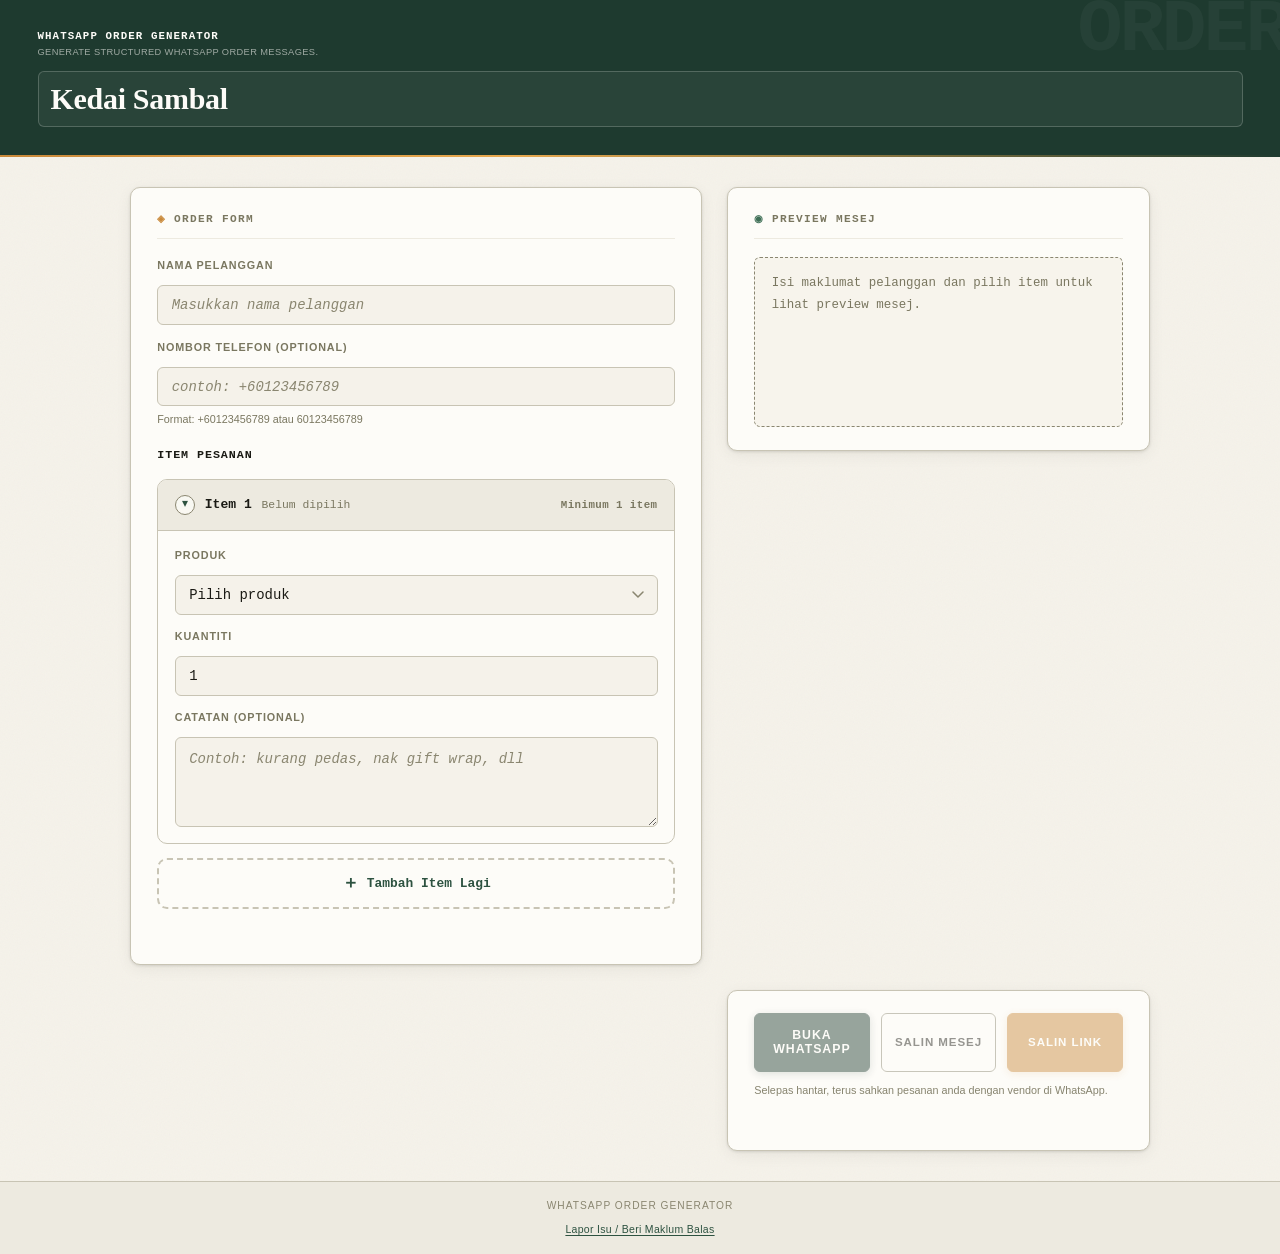
<file: index.html>
<!DOCTYPE html>
<html lang="ms">
<head>
  <meta charset="UTF-8">
  <meta name="viewport" content="width=device-width, initial-scale=1.0">

  <title>WhatsApp Order Generator</title>
  <meta
    name="description"
    content="Generate structured WhatsApp order messages quickly."
  >

  <link rel="stylesheet" href="css/style.css?v=0.1.6">
</head>
<body>
  <header class="app-header">
    <div class="app-header-brand">
      <h1>WhatsApp Order Generator</h1>
      <p class="app-header-tagline">Generate structured WhatsApp order messages.</p>
    </div>

    <section class="vendor-profile" aria-label="Vendor profile">
      <p id="shopNameLabel" class="vendor-profile-name"></p>
      <p id="vendorDescriptionLabel" class="vendor-profile-description"></p>
      <p id="vendorContactLabel" class="vendor-profile-contact"></p>
      <p id="vendorNoteLabel" class="vendor-profile-note"></p>
      <div id="vendorLogoPlaceholder" class="vendor-profile-logo" aria-hidden="true"></div>
    </section>
  </header>

  <main class="app-main">
    <section class="order-form">
      <h2>Order Form</h2>

      <form id="orderForm" novalidate>
        <div class="field-group">
          <label for="customerName">Nama Pelanggan</label>
          <input
            type="text"
            id="customerName"
            name="customerName"
            placeholder="Masukkan nama pelanggan"
            required
          >
        </div>

        <div class="field-group">
          <label for="customerPhone">Nombor Telefon (optional)</label>
          <input
            type="text"
            id="customerPhone"
            name="customerPhone"
            placeholder="contoh: +60123456789"
            inputmode="tel"
            autocomplete="tel"
          >
          <p class="field-hint">Format: +60123456789 atau 60123456789</p>
        </div>

        <div class="items-section">
          <div class="section-subhead">
            <h3>Item Pesanan</h3>
          </div>

          <div id="orderItemsContainer" class="order-items-container"></div>

          <button type="button" id="addItemBtn" class="add-item-btn">
            <span class="add-item-icon">＋</span>
            <span>Tambah Item Lagi</span>
          </button>
        </div>

        <p
          id="validationFeedback"
          class="validation-feedback"
          role="alert"
          aria-live="polite"
        ></p>
      </form>
    </section>

    <section class="message-preview">
      <h2>Preview Mesej</h2>
      <pre id="messageBox">Preview mesej akan muncul di sini apabila maklumat wajib diisi.</pre>
    </section>

    <section class="actions">
      <button id="openWhatsAppBtn" type="button" disabled>
        Buka WhatsApp
      </button>

      <button id="copyMessageBtn" type="button" disabled>
        Salin Mesej
      </button>

      <button id="copyLinkBtn" type="button" disabled>
        Salin Link
      </button>

      <p id="orderFlowHint" class="order-flow-hint"></p>
      <p id="actionFeedback" class="action-feedback" aria-live="polite"></p>
    </section>
  </main>

  <footer class="app-footer">
    <p>WhatsApp Order Generator</p>
    <a
      class="feedback-link"
      href="mailto:azlanibr@gmail.com?subject=WhatsApp%20Order%20Generator%20Feedback"
    >
      Lapor Isu / Beri Maklum Balas
    </a>
  </footer>

  <template id="orderItemTemplate">
    <article class="order-item" data-item-index="">
      <button
        type="button"
        class="order-item-toggle"
        aria-expanded="true"
      >
        <span class="order-item-toggle-left">
          <span class="order-item-chevron" aria-hidden="true">&#9662;</span>
          <span class="order-item-title">Item 1</span>
          <span class="order-item-summary">Belum dipilih</span>
        </span>

        <span class="order-item-actions">
          <span class="order-item-remove-text">Buang</span>
        </span>
      </button>

      <div class="order-item-body">
        <div class="field-group">
          <label>Produk</label>
          <select class="item-product" required>
            <option value="">Pilih produk</option>
          </select>
        </div>

        <div class="field-group field-qty">
          <label>Kuantiti</label>
          <input
            type="number"
            class="item-qty"
            value="1"
            min="1"
            required
          >
        </div>

        <div class="field-group">
          <label>Catatan (optional)</label>
          <textarea
            class="item-note"
            placeholder="Contoh: kurang pedas, nak gift wrap, dll"
          ></textarea>
        </div>
      </div>
    </article>
  </template>

  <script src="js/config.js?v=0.1.6"></script>
  <script src="js/form.js?v=0.1.6"></script>
  <script src="js/input-validator.js?v=0.1.6"></script>
  <script src="js/message-composer.js?v=0.1.6"></script>
  <script src="js/message-formatter.js?v=0.1.6"></script>
  <script src="js/whatsapp-url.js?v=0.1.6"></script>
  <script src="js/app.js?v=0.1.6"></script>
</body>
</html>
</file>
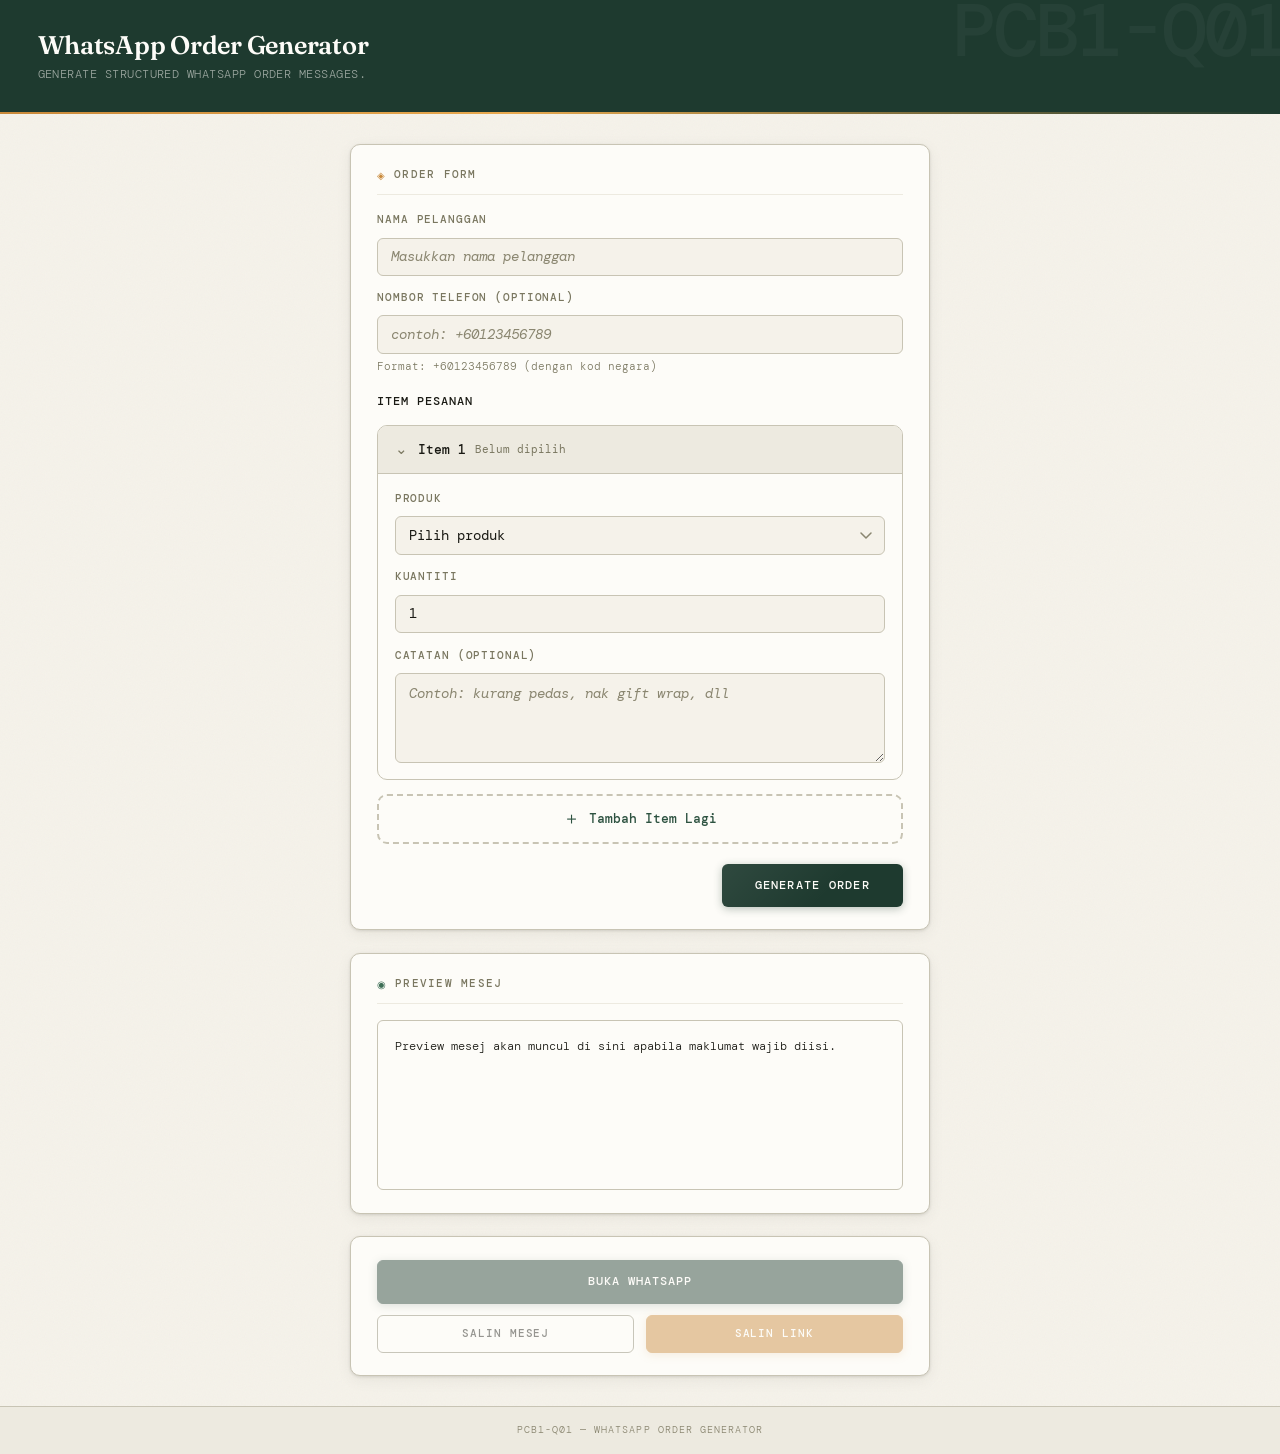
<file: archives/legacy/index.html>
<!DOCTYPE html>
<html lang="en">
<head>
  <meta charset="UTF-8">
  <meta name="viewport" content="width=device-width, initial-scale=1.0">

  <title>WhatsApp Order Generator</title>
  <meta name="description" content="Generate structured WhatsApp order messages quickly.">

  <link rel="stylesheet" href="css/style.css">
</head>
<body>

  <header class="app-header">
    <h1>WhatsApp Order Generator</h1>
    <p>Generate structured WhatsApp order messages.</p>
  </header>

  <main class="app-main">

    <!-- ORDER FORM -->
    <section class="order-form">
      <h2>Order Form</h2>

      <form id="orderForm" novalidate>
        <div class="field-group">
          <label for="customerName">Nama Pelanggan</label>
          <input
            type="text"
            id="customerName"
            name="customerName"
            placeholder="Masukkan nama pelanggan"
            required
          >
        </div>

        <div class="field-group">
          <label for="customerPhone">Nombor Telefon (optional)</label>
          <input
            type="text"
            id="customerPhone"
            name="customerPhone"
            placeholder="contoh: +60123456789"
            inputmode="tel"
            autocomplete="tel"
          >
          <p class="field-hint">Format: +60123456789 (dengan kod negara)</p>
        </div>

        <div class="items-section">
          <div class="section-subhead">
            <h3>Item Pesanan</h3>
          </div>

          <div id="orderItemsContainer" class="order-items-container"></div>

          <button type="button" id="addItemBtn" class="add-item-btn">
            <span class="add-item-icon">＋</span>
            <span>Tambah Item Lagi</span>
          </button>
        </div>

        <button type="button" id="generateBtn">
          Generate Order
        </button>
      </form>
    </section>

    <!-- MESSAGE PREVIEW -->
    <section class="message-preview">
      <h2>Preview Mesej</h2>

      <pre id="messageBox">Preview mesej akan muncul di sini apabila maklumat wajib diisi.</pre>
    </section>

    <!-- ACTION BUTTONS -->
    <section class="actions">
      <button id="openWhatsAppBtn" disabled>
        Buka WhatsApp
      </button>

      <button id="copyMessageBtn" disabled>
        Salin Mesej
      </button>

      <button id="copyLinkBtn" disabled>
        Salin Link
      </button>
    </section>
  </main>

  <footer class="app-footer">
    <p>PCB1-Q01 — WhatsApp Order Generator</p>
  </footer>

  <!-- ITEM TEMPLATE -->
  <template id="orderItemTemplate">
    <article class="order-item" data-item-index="">
      <button
        type="button"
        class="order-item-toggle"
        aria-expanded="true"
      >
        <span class="order-item-toggle-left">
          <span class="order-item-chevron">⌄</span>
          <span class="order-item-title">Item 1</span>
          <span class="order-item-summary">Belum dipilih</span>
        </span>

        <span class="order-item-actions">
          <span class="order-item-remove-text">Buang</span>
        </span>
      </button>

      <div class="order-item-body">
        <div class="field-group">
          <label>Produk</label>
          <select class="item-product" required>
            <option value="">Pilih produk</option>
            <option value="Sambal Pedas">Sambal Pedas</option>
            <option value="Sambal Original">Sambal Original</option>
            <option value="Sambal Extra Pedas">Sambal Extra Pedas</option>
          </select>
        </div>

        <div class="field-group field-qty">
          <label>Kuantiti</label>
          <input
            type="number"
            class="item-qty"
            value="1"
            min="1"
            required
          >
        </div>

        <div class="field-group">
          <label>Catatan (optional)</label>
          <textarea
            class="item-note"
            placeholder="Contoh: kurang pedas, nak gift wrap, dll"
          ></textarea>
        </div>
      </div>
    </article>
  </template>

  <script src="js/config.js"></script>
  <script src="js/form.js"></script>
  <script src="js/message-builder.js"></script>
  <script src="js/whatsapp.js"></script>
  <script src="js/app.js"></script>
</body>
</html>
</file>
<file: css/style.css>
:root {
  --ink: #1a1a14;
  --surface: #f5f2ea;
  --panel: #edeae0;
  --border: #c8c4b4;
  --border-dark: #8a8670;
  --green: #1e3a2f;
  --green-mid: #2d5240;
  --green-light: #3d6e55;
  --amber: #c9893a;
  --amber-light: #e8a94f;
  --muted: #7a7760;
  --white: #fdfcf8;
  --red: #9b3a2e;

  --font-display: "Iowan Old Style", "Palatino Linotype", Palatino, Georgia, serif;
  --font-mono: "JetBrains Mono", "SFMono-Regular", "Consolas", "Liberation Mono", monospace;
  --font-sans: "Segoe UI", "Inter", "Helvetica Neue", Arial, sans-serif;

  --radius-sm: 3px;
  --radius-md: 6px;
  --radius-lg: 10px;

  --shadow-card: 0 1px 3px rgba(26, 26, 20, 0.12), 0 4px 16px rgba(26, 26, 20, 0.06);
  --shadow-btn: 0 2px 8px rgba(30, 58, 47, 0.3);

  --transition: 160ms ease;
}

*,
*::before,
*::after {
  box-sizing: border-box;
  margin: 0;
  padding: 0;
}

html {
  font-size: 15px;
  -webkit-text-size-adjust: 100%;
  scroll-behavior: smooth;
}

body {
  font-family: var(--font-sans);
  font-weight: 400;
  background-color: var(--surface);
  color: var(--ink);
  line-height: 1.6;
  min-height: 100dvh;
  display: flex;
  flex-direction: column;
  background-image:
    url("data:image/svg+xml,%3Csvg xmlns='http://www.w3.org/2000/svg' width='200' height='200'%3E%3Cfilter id='n'%3E%3CfeTurbulence type='fractalNoise' baseFrequency='0.75' numOctaves='4' stitchTiles='stitch'/%3E%3C/filter%3E%3Crect width='200' height='200' filter='url(%23n)' opacity='0.03'/%3E%3C/svg%3E");
}

.app-header {
  background-color: var(--green);
  color: var(--white);
  padding: 1.75rem 1.25rem 1.5rem;
  position: relative;
  overflow: hidden;
}

.app-header::before {
  content: "ORDER";
  position: absolute;
  top: -0.5rem;
  right: -0.5rem;
  font-family: var(--font-mono);
  font-size: clamp(3rem, 14vw, 5rem);
  font-weight: 700;
  color: rgba(255, 255, 255, 0.04);
  letter-spacing: -0.04em;
  pointer-events: none;
  user-select: none;
  line-height: 1;
}

.app-header::after {
  content: "";
  display: block;
  height: 2px;
  background: linear-gradient(90deg, var(--amber) 0%, var(--amber-light) 40%, transparent 100%);
  position: absolute;
  bottom: 0;
  left: 0;
  right: 0;
}

.app-header h1 {
  font-family: var(--font-mono);
  font-weight: 700;
  font-size: 0.72rem;
  letter-spacing: 0.1em;
  text-transform: uppercase;
  line-height: 1.2;
  margin-bottom: 0.15rem;
}

.app-header-tagline {
  font-size: 0.62rem;
  color: rgba(253, 252, 248, 0.58);
  letter-spacing: 0.04em;
  text-transform: uppercase;
}

.app-header-brand {
  margin-bottom: 0.75rem;
}

.vendor-profile {
  display: grid;
  gap: 0.25rem;
  padding: 0.65rem 0.8rem;
  border: 1px solid rgba(253, 252, 248, 0.2);
  border-radius: var(--radius-md);
  background: rgba(253, 252, 248, 0.05);
}

.vendor-profile-name {
  font-family: var(--font-display);
  font-size: clamp(1.5rem, 6vw, 2rem);
  font-weight: 700;
  color: var(--white);
  letter-spacing: -0.01em;
  text-transform: none;
  line-height: 1.15;
}

.vendor-profile-description,
.vendor-profile-contact,
.vendor-profile-note {
  font-size: 0.72rem;
  color: rgba(253, 252, 248, 0.85);
}

.vendor-profile-note {
  font-style: italic;
}

.vendor-profile-logo {
  display: none;
  width: 2.75rem;
  height: 2.75rem;
  border-radius: 50%;
  border: 1px dashed rgba(253, 252, 248, 0.4);
  margin-top: 0.25rem;
}

.vendor-profile-description:empty,
.vendor-profile-contact:empty,
.vendor-profile-note:empty {
  display: none;
}

.vendor-profile-logo.is-visible {
  display: block;
}

.app-main {
  flex: 1;
  padding: 1.25rem;
  display: flex;
  flex-direction: column;
  gap: 1.4rem;
  max-width: 640px;
  width: 100%;
  margin: 0 auto;
}

.order-form,
.message-preview,
.actions {
  background: var(--white);
  border: 1px solid var(--border);
  border-radius: var(--radius-lg);
  padding: 1.25rem;
  box-shadow: var(--shadow-card);
}

.order-form h2,
.message-preview h2 {
  font-family: var(--font-mono);
  font-size: 0.74rem;
  font-weight: 700;
  letter-spacing: 0.12em;
  text-transform: uppercase;
  color: var(--muted);
  margin-bottom: 1.2rem;
  padding-bottom: 0.65rem;
  border-bottom: 1px solid var(--panel);
  display: flex;
  align-items: center;
  gap: 0.5rem;
}

.order-form h2::before {
  content: "\25C8";
  color: var(--amber);
  font-size: 0.65rem;
}

.message-preview h2::before {
  content: "\25C9";
  color: var(--green-light);
  font-size: 0.65rem;
}

#orderForm {
  display: flex;
  flex-direction: column;
  gap: 0.95rem;
}

.field-group {
  display: flex;
  flex-direction: column;
  gap: 0.3rem;
}

label {
  display: block;
  font-size: 0.72rem;
  font-weight: 700;
  letter-spacing: 0.08em;
  text-transform: uppercase;
  color: var(--muted);
  margin-bottom: 0.4rem;
}

.field-hint {
  font-size: 0.72rem;
  color: var(--muted);
  line-height: 1.5;
}

input[type="text"],
input[type="number"],
select,
textarea {
  width: 100%;
  font-family: var(--font-mono);
  font-size: 0.93rem;
  font-weight: 400;
  color: var(--ink);
  background: var(--surface);
  border: 1.5px solid var(--border);
  border-radius: var(--radius-md);
  padding: 0.72rem 0.9rem;
  outline: none;
  transition: border-color var(--transition), box-shadow var(--transition), background var(--transition);
  -webkit-appearance: none;
  appearance: none;
}

input[type="text"]:focus-visible,
input[type="number"]:focus-visible,
select:focus,
textarea:focus {
  border-color: var(--green-mid);
  background: var(--white);
  box-shadow: 0 0 0 3px rgba(45, 82, 64, 0.1);
}

input::placeholder,
textarea::placeholder {
  color: var(--border-dark);
  font-style: italic;
}

select {
  background-image: url("data:image/svg+xml,%3Csvg xmlns='http://www.w3.org/2000/svg' width='12' height='8' viewBox='0 0 12 8'%3E%3Cpath d='M1 1l5 5 5-5' stroke='%238a8670' stroke-width='1.5' fill='none' stroke-linecap='round' stroke-linejoin='round'/%3E%3C/svg%3E");
  background-repeat: no-repeat;
  background-position: right 0.85rem center;
  padding-right: 2.5rem;
  cursor: pointer;
}

textarea {
  resize: vertical;
  min-height: 90px;
  line-height: 1.5;
}

.items-section {
  display: flex;
  flex-direction: column;
  gap: 0.9rem;
  margin-top: 0.35rem;
}

.section-subhead h3 {
  font-family: var(--font-mono);
  font-size: 0.78rem;
  font-weight: 700;
  letter-spacing: 0.08em;
  text-transform: uppercase;
  color: var(--ink);
}

.order-items-container {
  display: flex;
  flex-direction: column;
  gap: 0.85rem;
}

.order-item {
  border: 1px solid var(--border);
  border-radius: var(--radius-lg);
  background: var(--white);
  overflow: hidden;
  scroll-margin-top: 0.8rem;
}

.order-item-toggle {
  width: 100%;
  border: none;
  background: var(--panel);
  color: var(--ink);
  display: flex;
  align-items: center;
  justify-content: space-between;
  gap: 0.8rem;
  padding: 0.95rem 1rem;
  cursor: pointer;
  text-align: left;
  font-family: var(--font-mono);
}

.order-item-toggle-left {
  min-width: 0;
  display: flex;
  align-items: center;
  gap: 0.65rem;
  flex: 1;
}

.order-item-chevron {
  width: 1.35rem;
  height: 1.35rem;
  display: inline-flex;
  align-items: center;
  justify-content: center;
  font-size: 0.78rem;
  line-height: 1;
  color: var(--green-mid);
  border: 1px solid var(--border-dark);
  border-radius: 999px;
  background: rgba(253, 252, 248, 0.75);
  transition: transform var(--transition), background var(--transition), border-color var(--transition);
  transform-origin: center;
}

.order-item.is-collapsed .order-item-chevron {
  transform: rotate(-90deg);
  background: rgba(237, 234, 224, 0.9);
}

.order-item-title {
  font-size: 0.87rem;
  font-weight: 700;
  color: var(--ink);
  white-space: nowrap;
}

.order-item-summary {
  min-width: 0;
  font-size: 0.76rem;
  color: var(--muted);
  overflow: hidden;
  text-overflow: ellipsis;
  white-space: nowrap;
}

.order-item-actions {
  display: inline-flex;
  align-items: center;
  justify-content: center;
  color: var(--red);
  font-size: 0.72rem;
  font-weight: 700;
  letter-spacing: 0.04em;
}

.order-item-actions.is-disabled {
  color: var(--muted);
}

.order-item-body {
  padding: 1.05rem;
  border-top: 1px solid var(--border);
  display: flex;
  flex-direction: column;
  gap: 0.9rem;
}

.order-item.is-collapsed .order-item-body {
  display: none;
}

.field-qty input[type="number"] {
  max-width: 100%;
}

.add-item-btn {
  width: 100%;
  border: 2px dashed var(--border);
  border-radius: var(--radius-lg);
  background: transparent;
  color: var(--green-mid);
  padding: 1rem 1rem;
  font-family: var(--font-mono);
  font-size: 0.86rem;
  font-weight: 700;
  display: inline-flex;
  align-items: center;
  justify-content: center;
  gap: 0.55rem;
  cursor: pointer;
  transition: border-color var(--transition), background var(--transition), color var(--transition);
}

.add-item-icon {
  font-size: 1.15rem;
  line-height: 1;
}

.validation-feedback {
  min-height: 1.2rem;
  font-size: 0.75rem;
  font-weight: 700;
  color: var(--red);
  letter-spacing: 0.03em;
  line-height: 1.4;
}

#messageBox {
  font-family: var(--font-mono);
  font-size: 0.83rem;
  line-height: 1.75;
  white-space: pre-wrap;
  word-break: break-word;
  color: var(--ink);
  background: var(--white);
  border: 1px solid var(--border);
  border-radius: var(--radius-md);
  padding: 1rem 1.1rem;
  min-height: 170px;
}

#messageBox[data-state="empty"] {
  color: var(--muted);
  background: #f7f4ec;
  border-style: dashed;
  border-color: var(--border-dark);
}

#messageBox[data-state="invalid"] {
  color: var(--red);
  background: #fff3ef;
  border-color: #d88f83;
  box-shadow: inset 0 0 0 1px rgba(155, 58, 46, 0.08);
}

#messageBox[data-state="valid"] {
  color: var(--ink);
  background: var(--white);
  border-color: var(--green-light);
  box-shadow: inset 0 0 0 1px rgba(61, 110, 85, 0.08);
}

#messageBox[data-state="stale-invalid"] {
  color: var(--ink);
  background: #fff9ed;
  border-color: var(--amber);
  box-shadow: inset 0 0 0 1px rgba(201, 137, 58, 0.12);
}

.actions {
  display: grid;
  grid-template-columns: 1fr 1fr;
  gap: 0.75rem;
  padding: 1rem;
}

.action-feedback {
  grid-column: 1 / -1;
  min-height: 1.2rem;
  font-size: 0.75rem;
  font-weight: 700;
  color: var(--muted);
}

.order-flow-hint {
  grid-column: 1 / -1;
  font-size: 0.72rem;
  color: var(--muted);
  line-height: 1.45;
  opacity: 0.9;
}

.action-feedback.is-success {
  color: var(--green-mid);
}

.action-feedback.is-error {
  color: var(--red);
}

.actions button {
  font-family: var(--font-sans);
  font-size: 0.77rem;
  font-weight: 700;
  letter-spacing: 0.08em;
  text-transform: uppercase;
  border-radius: var(--radius-md);
  padding: 0.8rem 0.78rem;
  cursor: pointer;
  border: 1.5px solid;
  transition: background var(--transition), color var(--transition),
    border-color var(--transition), transform var(--transition),
    box-shadow var(--transition);
  line-height: 1.2;
  text-align: center;
}

button:disabled {
  opacity: 0.45;
  cursor: not-allowed;
  box-shadow: none;
  transform: none;
}

.actions button:active {
  transform: scale(0.97);
}

#openWhatsAppBtn {
  grid-column: 1 / -1;
  background: var(--green);
  color: var(--white);
  border-color: var(--green);
  box-shadow: var(--shadow-btn);
  font-size: 0.82rem;
  padding: 0.9rem;
}

#copyMessageBtn {
  background: transparent;
  color: var(--ink);
  border-color: var(--border-dark);
}

#copyLinkBtn {
  background: var(--amber);
  color: var(--white);
  border-color: var(--amber);
  box-shadow: 0 2px 8px rgba(201, 137, 58, 0.28);
}

.app-footer {
  text-align: center;
  padding: 1.05rem 1rem;
  font-size: 0.68rem;
  letter-spacing: 0.1em;
  text-transform: uppercase;
  color: var(--border-dark);
  border-top: 1px solid var(--border);
  background: var(--panel);
}

.feedback-link {
  display: inline-block;
  margin-top: 0.45rem;
  font-size: 0.7rem;
  letter-spacing: 0.03em;
  text-transform: none;
  color: var(--green-mid);
  text-decoration: underline;
  text-underline-offset: 2px;
}

@media (hover: hover) and (pointer: fine) {
  #openWhatsAppBtn:hover {
    background: var(--green-mid);
    border-color: var(--green-mid);
    box-shadow: 0 4px 14px rgba(30, 58, 47, 0.3);
  }

  #copyMessageBtn:hover {
    background: var(--panel);
    border-color: var(--ink);
  }

  #copyLinkBtn:hover {
    background: var(--amber-light);
    border-color: var(--amber-light);
  }

  .order-item-toggle:hover {
    background: #e7e3d8;
  }

  .order-item-toggle:hover .order-item-chevron {
    border-color: var(--green-mid);
    background: rgba(253, 252, 248, 0.95);
  }

  .order-item-actions.is-disabled:hover {
    color: var(--muted);
  }

  .add-item-btn:hover {
    background: var(--panel);
    border-color: var(--green-light);
    color: var(--green);
  }
}

@media (min-width: 520px) {
  .app-main {
    padding: 1.75rem;
    gap: 1.65rem;
  }

  .order-form,
  .message-preview,
  .actions {
    padding: 1.5rem 1.75rem;
  }

  .order-item-toggle {
    padding: 1rem 1.1rem;
  }

  .order-item-body {
    padding: 1.1rem;
  }

  .actions {
    grid-template-columns: 1fr 1fr 1fr;
  }

  #openWhatsAppBtn {
    grid-column: auto;
  }
}

@media (min-width: 768px) {
  .app-header {
    padding: 2rem 2.5rem;
  }

  .app-main {
    padding: 2rem;
    max-width: 1080px;
    display: grid;
    grid-template-columns: minmax(0, 1.15fr) minmax(320px, 0.85fr);
    align-items: start;
  }

  .order-form {
    grid-column: 1;
  }

  .message-preview,
  .actions {
    grid-column: 2;
  }

  .actions {
    position: sticky;
    top: 1rem;
  }
}

@media (prefers-reduced-motion: reduce) {
  *,
  *::before,
  *::after {
    animation-duration: 0.01ms !important;
    transition-duration: 0.01ms !important;
  }
}
</file>
<file: archives/legacy/css/style.css>
/* ============================================================
   PCB1-Q01 — WhatsApp Order Generator
   style.css | Mobile-first | Custom design system
   ============================================================ */

@import url('https://fonts.googleapis.com/css2?family=Fraunces:ital,opsz,wght@0,9..144,300;0,9..144,600;1,9..144,300&family=DM+Mono:wght@300;400;500&display=swap');

/* ── Design Tokens ──────────────────────────────────────── */
:root {
  --ink:        #1a1a14;
  --surface:    #f5f2ea;
  --panel:      #edeae0;
  --border:     #c8c4b4;
  --border-dark:#8a8670;
  --green:      #1e3a2f;
  --green-mid:  #2d5240;
  --green-light:#3d6e55;
  --amber:      #c9893a;
  --amber-light:#e8a94f;
  --muted:      #7a7760;
  --white:      #fdfcf8;
  --red:        #9b3a2e;

  --font-display: 'Fraunces', Georgia, serif;
  --font-mono:    'DM Mono', 'Courier New', monospace;

  --radius-sm:  3px;
  --radius-md:  6px;
  --radius-lg:  10px;

  --shadow-card: 0 1px 3px rgba(26,26,20,0.12), 0 4px 16px rgba(26,26,20,0.06);
  --shadow-btn:  0 2px 8px rgba(30,58,47,0.30);

  --transition: 160ms ease;
}

/* ── Reset ──────────────────────────────────────────────── */
*, *::before, *::after { box-sizing: border-box; margin: 0; padding: 0; }

html {
  font-size: 15px;
  -webkit-text-size-adjust: 100%;
  scroll-behavior: smooth;
}

body {
  font-family: var(--font-mono);
  font-weight: 300;
  background-color: var(--surface);
  color: var(--ink);
  line-height: 1.6;
  min-height: 100dvh;
  display: flex;
  flex-direction: column;
  background-image:
    url("data:image/svg+xml,%3Csvg xmlns='http://www.w3.org/2000/svg' width='200' height='200'%3E%3Cfilter id='n'%3E%3CfeTurbulence type='fractalNoise' baseFrequency='0.75' numOctaves='4' stitchTiles='stitch'/%3E%3C/filter%3E%3Crect width='200' height='200' filter='url(%23n)' opacity='0.03'/%3E%3C/svg%3E");
}

/* ── Header ─────────────────────────────────────────────── */
.app-header {
  background-color: var(--green);
  color: var(--white);
  padding: 1.75rem 1.25rem 1.5rem;
  position: relative;
  overflow: hidden;
}

.app-header::before {
  content: 'PCB1-Q01';
  position: absolute;
  top: -0.5rem;
  right: -0.5rem;
  font-family: var(--font-mono);
  font-size: clamp(3.5rem, 14vw, 5rem);
  font-weight: 500;
  color: rgba(255,255,255,0.04);
  letter-spacing: -0.04em;
  pointer-events: none;
  user-select: none;
  line-height: 1;
}

.app-header::after {
  content: '';
  display: block;
  height: 2px;
  background: linear-gradient(90deg, var(--amber) 0%, var(--amber-light) 40%, transparent 100%);
  position: absolute;
  bottom: 0; left: 0; right: 0;
}

.app-header h1 {
  font-family: var(--font-display);
  font-weight: 600;
  font-size: clamp(1.35rem, 5vw, 1.7rem);
  letter-spacing: -0.01em;
  line-height: 1.2;
  margin-bottom: 0.3rem;
}

.app-header p {
  font-size: 0.78rem;
  color: rgba(253,252,248,0.55);
  letter-spacing: 0.04em;
  text-transform: uppercase;
}

/* ── Main Layout ────────────────────────────────────────── */
.app-main {
  flex: 1;
  padding: 1.25rem;
  display: flex;
  flex-direction: column;
  gap: 1.25rem;
  max-width: 640px;
  width: 100%;
  margin: 0 auto;
}

/* ── Section Card ───────────────────────────────────────── */
.order-form,
.message-preview,
.actions {
  background: var(--white);
  border: 1px solid var(--border);
  border-radius: var(--radius-lg);
  padding: 1.25rem;
  box-shadow: var(--shadow-card);
}

/* Section headings */
.order-form h2,
.message-preview h2 {
  font-family: var(--font-mono);
  font-size: 0.7rem;
  font-weight: 500;
  letter-spacing: 0.12em;
  text-transform: uppercase;
  color: var(--muted);
  margin-bottom: 1.1rem;
  padding-bottom: 0.65rem;
  border-bottom: 1px solid var(--panel);
  display: flex;
  align-items: center;
  gap: 0.5rem;
}

.order-form h2::before {
  content: '\25C8';
  color: var(--amber);
  font-size: 0.65rem;
}

.message-preview h2::before {
  content: '\25C9';
  color: var(--green-light);
  font-size: 0.65rem;
}

/* ── Form Elements ──────────────────────────────────────── */
#orderForm {
  display: flex;
  flex-direction: column;
  gap: 0.85rem;
}

label {
  display: block;
  font-size: 0.72rem;
  font-weight: 500;
  letter-spacing: 0.08em;
  text-transform: uppercase;
  color: var(--muted);
  margin-bottom: 0.3rem;
}

input[type="text"],
input[type="number"],
select,
textarea {
  width: 100%;
  font-family: var(--font-mono);
  font-size: 0.9rem;
  font-weight: 400;
  color: var(--ink);
  background: var(--surface);
  border: 1.5px solid var(--border);
  border-radius: var(--radius-md);
  padding: 0.65rem 0.85rem;
  outline: none;
  transition: border-color var(--transition), box-shadow var(--transition), background var(--transition);
  -webkit-appearance: none;
  appearance: none;
}

input[type="text"]:focus-visible,
input[type="number"]:focus-visible,
select:focus,
textarea:focus {
  border-color: var(--green-mid);
  background: var(--white);
  box-shadow: 0 0 0 3px rgba(45,82,64,0.10);
}

input::placeholder,
textarea::placeholder {
  color: var(--border-dark);
  font-style: italic;
}

select {
  background-image: url("data:image/svg+xml,%3Csvg xmlns='http://www.w3.org/2000/svg' width='12' height='8' viewBox='0 0 12 8'%3E%3Cpath d='M1 1l5 5 5-5' stroke='%238a8670' stroke-width='1.5' fill='none' stroke-linecap='round' stroke-linejoin='round'/%3E%3C/svg%3E");
  background-repeat: no-repeat;
  background-position: right 0.85rem center;
  padding-right: 2.5rem;
  cursor: pointer;
}

textarea {
  resize: vertical;
  min-height: 90px;
  line-height: 1.5;
}

input[type="number"] {
  max-width: 130px;
}

/* ── Generate Button ─────────────────────────────────────── */
#generateBtn {
  margin-top: 0.4rem;
  width: 100%;
  font-family: var(--font-mono);
  font-size: 0.82rem;
  font-weight: 500;
  letter-spacing: 0.1em;
  text-transform: uppercase;
  color: var(--white);
  background: var(--green);
  border: none;
  border-radius: var(--radius-md);
  padding: 0.9rem 1.5rem;
  cursor: pointer;
  position: relative;
  overflow: hidden;
  transition: background var(--transition), box-shadow var(--transition), transform var(--transition);
  box-shadow: var(--shadow-btn);
}

#generateBtn::before {
  content: '';
  position: absolute;
  inset: 0;
  background: linear-gradient(135deg, rgba(255,255,255,0.08) 0%, transparent 60%);
  pointer-events: none;
}

#generateBtn:active {
  transform: translateY(0);
  box-shadow: 0 1px 4px rgba(30,58,47,0.25);
}

/* ── Message Preview ────────────────────────────────────── */
#messageBox {
  font-family: var(--font-mono);
  font-size: 0.83rem;
  line-height: 1.75;
  white-space: pre-wrap;
  word-break: break-word;
  color: var(--ink);
  background: var(--panel);
  border: 1px solid var(--border);
  border-radius: var(--radius-md);
  padding: 1rem 1.1rem;
  min-height: 120px;
}

/* ── Action Buttons ─────────────────────────────────────── */
.actions {
  display: grid;
  grid-template-columns: 1fr 1fr;
  gap: 0.65rem;
  padding: 1rem;
}

.actions button {
  font-family: var(--font-mono);
  font-size: 0.75rem;
  font-weight: 500;
  letter-spacing: 0.08em;
  text-transform: uppercase;
  border-radius: var(--radius-md);
  padding: 0.75rem 0.75rem;
  cursor: pointer;
  border: 1.5px solid;
  transition: background var(--transition), color var(--transition),
              border-color var(--transition), transform var(--transition),
              box-shadow var(--transition);
  line-height: 1.2;
  text-align: center;
}

button:disabled {
  opacity: 0.45;
  cursor: not-allowed;
  box-shadow: none;
  transform: none;
}

.actions button:active {
  transform: scale(0.97);
}

#openWhatsAppBtn {
  grid-column: 1 / -1;
  background: var(--green);
  color: var(--white);
  border-color: var(--green);
  box-shadow: var(--shadow-btn);
  font-size: 0.82rem;
  padding: 0.9rem;
}

#copyMessageBtn {
  background: transparent;
  color: var(--ink);
  border-color: var(--border-dark);
}

#copyLinkBtn {
  background: var(--amber);
  color: var(--white);
  border-color: var(--amber);
  box-shadow: 0 2px 8px rgba(201,137,58,0.28);
}

@media (hover: hover) and (pointer: fine) {
  #generateBtn:hover {
    background: var(--green-mid);
    box-shadow: 0 4px 16px rgba(30,58,47,0.35);
    transform: translateY(-1px);
  }

  #openWhatsAppBtn:hover {
    background: var(--green-mid);
    border-color: var(--green-mid);
    box-shadow: 0 4px 14px rgba(30,58,47,0.30);
  }

  #copyMessageBtn:hover {
    background: var(--panel);
    border-color: var(--ink);
  }

  #copyLinkBtn:hover {
    background: var(--amber-light);
    border-color: var(--amber-light);
  }
}

/* ── Footer ─────────────────────────────────────────────── */
.app-footer {
  text-align: center;
  padding: 1rem;
  font-size: 0.68rem;
  letter-spacing: 0.1em;
  text-transform: uppercase;
  color: var(--border-dark);
  border-top: 1px solid var(--border);
  background: var(--panel);
}

/* ── Responsive — Tablet & up ───────────────────────────── */
@media (min-width: 520px) {
  .app-main {
    padding: 1.75rem;
    gap: 1.5rem;
  }

  .order-form,
  .message-preview,
  .actions {
    padding: 1.5rem 1.75rem;
  }

  #generateBtn {
    width: auto;
    align-self: flex-end;
    padding: 0.9rem 2.2rem;
  }

  .actions {
    grid-template-columns: 1fr 1fr 1fr;
  }

  #openWhatsAppBtn {
    grid-column: auto;
  }
}

@media (min-width: 768px) {
  .app-header {
    padding: 2rem 2.5rem;
  }

  .app-main {
    padding: 2rem;
  }
}

@media (prefers-reduced-motion: reduce) {
  *, *::before, *::after {
    animation-duration: 0.01ms !important;
    transition-duration: 0.01ms !important;
  }
}

/* ============================================================
   PCB1-Q01 — Multi-item order form upgrade
   Append this block at the END of style.css
   ============================================================ */

.field-group {
  display: flex;
  flex-direction: column;
  gap: 0.3rem;
}

.field-hint {
  font-size: 0.72rem;
  color: var(--muted);
  line-height: 1.5;
}

.items-section {
  display: flex;
  flex-direction: column;
  gap: 0.9rem;
  margin-top: 0.35rem;
}

.section-subhead h3 {
  font-family: var(--font-mono);
  font-size: 0.78rem;
  font-weight: 500;
  letter-spacing: 0.08em;
  text-transform: uppercase;
  color: var(--ink);
}

.order-items-container {
  display: flex;
  flex-direction: column;
  gap: 0.85rem;
}

.order-item {
  border: 1px solid var(--border);
  border-radius: var(--radius-lg);
  background: var(--white);
  overflow: hidden;
}

.order-item-toggle {
  width: 100%;
  border: none;
  background: var(--panel);
  color: var(--ink);
  display: flex;
  align-items: center;
  justify-content: space-between;
  gap: 0.75rem;
  padding: 0.9rem 1rem;
  cursor: pointer;
  text-align: left;
  font-family: var(--font-mono);
}

.order-item-toggle-left {
  min-width: 0;
  display: flex;
  align-items: center;
  gap: 0.65rem;
  flex: 1;
}

.order-item-chevron {
  font-size: 1rem;
  line-height: 1;
  color: var(--muted);
  transition: transform var(--transition);
  transform-origin: center;
}

.order-item.is-collapsed .order-item-chevron {
  transform: rotate(-90deg);
}

.order-item-title {
  font-size: 0.85rem;
  font-weight: 500;
  color: var(--ink);
  white-space: nowrap;
}

.order-item-summary {
  min-width: 0;
  font-size: 0.75rem;
  color: var(--muted);
  overflow: hidden;
  text-overflow: ellipsis;
  white-space: nowrap;
}

.order-item-actions {
  display: inline-flex;
  align-items: center;
  justify-content: center;
  color: var(--red);
  font-size: 0.72rem;
  font-weight: 500;
  letter-spacing: 0.04em;
}

.order-item-body {
  padding: 1rem;
  border-top: 1px solid var(--border);
  display: flex;
  flex-direction: column;
  gap: 0.9rem;
}

.order-item.is-collapsed .order-item-body {
  display: none;
}

.field-qty input[type="number"] {
  max-width: 100%;
}

.add-item-btn {
  width: 100%;
  border: 2px dashed var(--border);
  border-radius: var(--radius-lg);
  background: transparent;
  color: var(--green-mid);
  padding: 0.95rem 1rem;
  font-family: var(--font-mono);
  font-size: 0.86rem;
  font-weight: 500;
  display: inline-flex;
  align-items: center;
  justify-content: center;
  gap: 0.55rem;
  cursor: pointer;
  transition: border-color var(--transition), background var(--transition), color var(--transition);
}

.add-item-icon {
  font-size: 1.15rem;
  line-height: 1;
}

#generateBtn {
  margin-top: 0.5rem;
}

/* Make preview look closer to your target */
#messageBox {
  background: var(--white);
  border: 1px solid var(--border);
  min-height: 170px;
}

/* Actions closer to mobile-first reference */
.actions {
  grid-template-columns: 1fr 1fr;
  gap: 0.75rem;
}

#openWhatsAppBtn {
  grid-column: 1 / -1;
}

@media (hover: hover) and (pointer: fine) {
  .order-item-toggle:hover {
    background: #e7e3d8;
  }

  .add-item-btn:hover {
    background: var(--panel);
    border-color: var(--green-light);
    color: var(--green);
  }
}

@media (min-width: 520px) {
  .order-item-toggle {
    padding: 1rem 1.1rem;
  }

  .order-item-body {
    padding: 1.1rem;
  }
}
</file>
